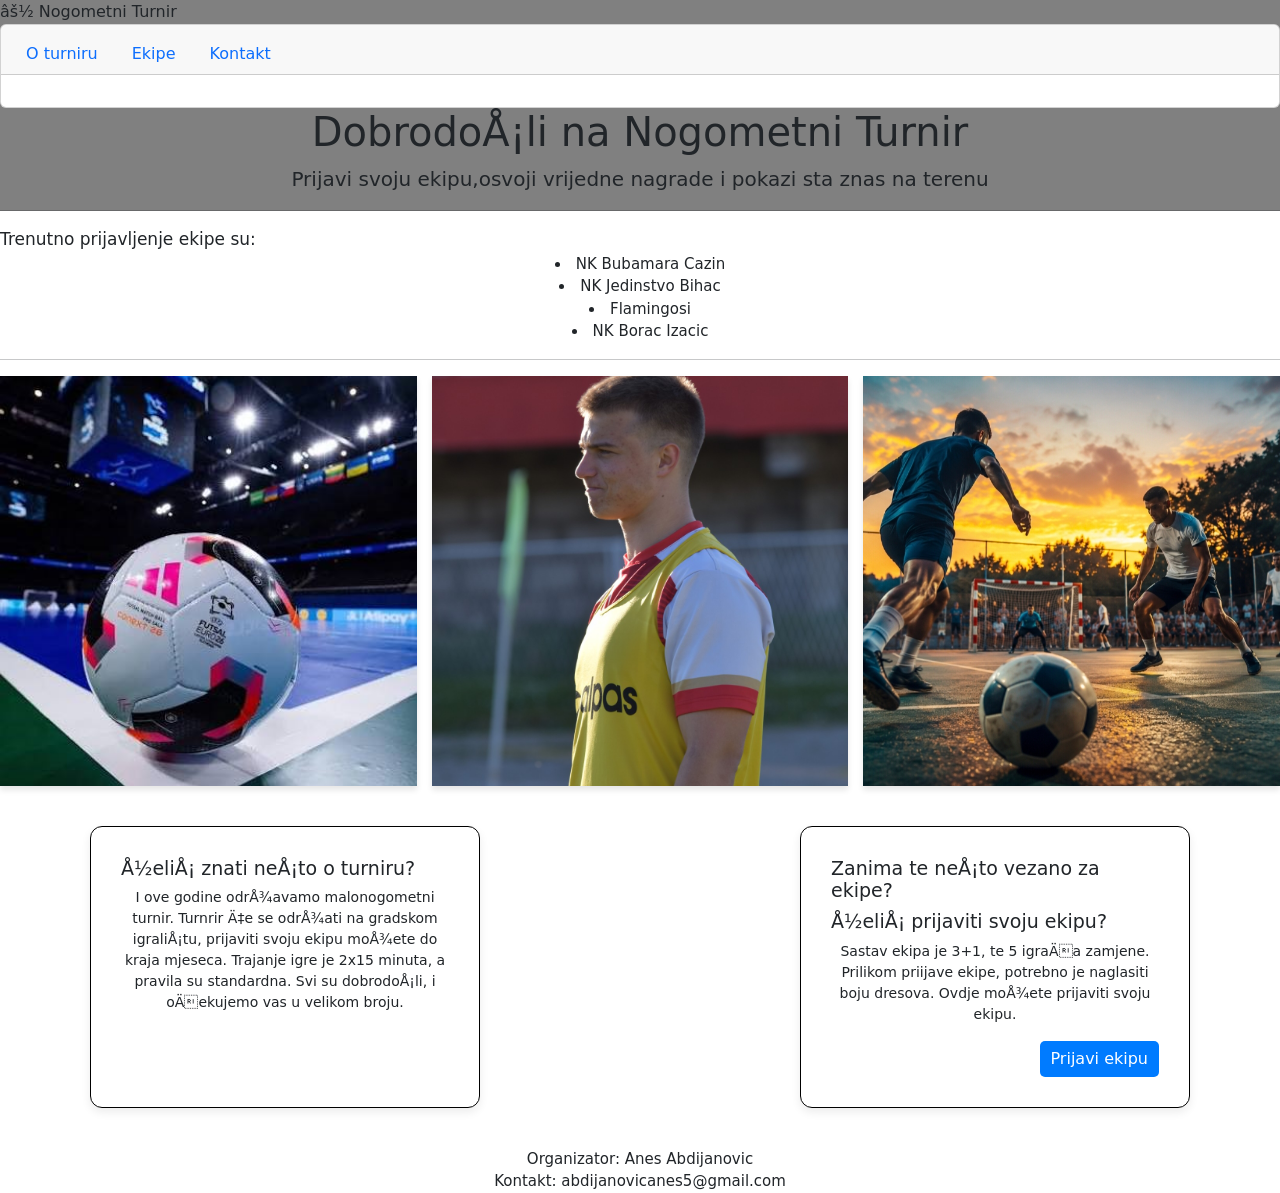
<file: index.html>
<!DOCTYPE html>
<html>
    <head>
        <title>Nogometni Turnir</title>
        <link rel="stylesheet" href="style.css">
        <link href="https://cdn.jsdelivr.net/npm/bootstrap@5.3.8/dist/css/bootstrap.min.css" rel="stylesheet" integrity="sha384-sRIl4kxILFvY47J16cr9ZwB07vP4J8+LH7qKQnuqkuIAvNWLzeN8tE5YBujZqJLB" crossorigin="anonymous">
        <meta name="viewport" content="width=device-width, initial-scale=1.0">
    </head>

    <body>
        <div class="siva-pozadina"> 
    <header>
        <div class="logo">⚽ Nogometni Turnir</div>
        <nav><div class="card text-center">
  <div class="card-header">
   <ul class="nav nav-tabs card-header-tabs">
  <li class="nav-item">
    <a class="nav-link" href="#o-turniru">O turniru</a>
  </li>
  <li class="nav-item">
    <a class="nav-link" href="#ekipe">Ekipe</a>
  </li>
  <li class="nav-item">
    <a class="nav-link" href="#kontakt">Kontakt</a>
  </li>
</ul>
  </div>
  <div class="card-body">

  </div>
</div>
    </header>
    <section class="hero_section">
        <h1>Dobrodošli na Nogometni Turnir</h1>
        <p>Prijavi svoju ekipu,osvoji vrijedne nagrade i pokazi sta znas na terenu</p>
       <hr>
    </div>
        <p1>Trenutno prijavljenje ekipe su:</p1>
        <ul1>
            <li>NK Bubamara Cazin</li>
            <li>NK Jedinstvo Bihac</li>
            <li>Flamingosi</li>
            <li>NK Borac Izacic</li>
        </ul1>
        <hr>
    </section>
  
<div class="galerija-slika">
    <img src="turnir_nog.jpg" alt="Nogometni turnir">
    <img src="gvardiol.jpg" alt="Abdija">
    <img src="teren.jpg" alt="Igraliste">
</div>


<div class="dvije-kolone">
    
    <div class="kolona" id="o-turniru">
         <h3>Želiš znati nešto o turniru?</h3>
    <p>I ove godine održavamo malonogometni turnir.
         Turnrir će se održati na gradskom igralištu, prijaviti svoju ekipu možete do kraja mjeseca.
         Trajanje igre je 2x15 minuta, a pravila su standardna.
         Svi su dobrodošli, i očekujemo vas u velikom broju.</p>
</div>

<div class="kolona" id="ekipe">
    <h3>Zanima te nešto vezano za ekipe?</h3>
    <h3>Želiš prijaviti svoju ekipu?</h3>
 <p>Sastav ekipa je 3+1, te 5 igrača zamjene. Prilikom priijave ekipe, potrebno
    je naglasiti boju dresova. Ovdje možete prijaviti svoju ekipu.</p>
    <button type="button" class="btn btn-primary">Prijavi ekipu</button>
</div>
</div>


<footer id="kontakt">
    <p2>Organizator: Anes Abdijanovic<br> Kontakt: abdijanovicanes5@gmail.com</p2>
   
</footer>
</body>

</html>
</file>
<file: style.css>
h1 {
  color: #4c2929;
  text-align: center;
}
p{
  text-align: center;
  font-size: 20px;
}
p1{
text-align: center;
font-size: 17px;
}
ul1{
  text-align: center;
  font-size: 15px;
}
footer{
  text-align: center;
  font-size: 15px;  
}
/* Stiliziranje kontejnera */
.galerija-slika {
    display: flex; 
    gap: 15px; 
    width: 100%;
    max-width: 100%;
    height: auto;

}

.galerija-slika img {
    width: calc(33.33% - 10px); 
    
    
    height: 410px;
    object-fit: cover; 
    
   
    box-shadow: 0 4px 6px rgba(0,0,0,0.1);
}
.siva-pozadina{
  background-color: gray;
}

.dvije-kolone {
  display: flex;
  justify-content: space-between;
  gap: 320px;
  max-width: 1100px;
  margin: 40px auto; 
background-color: transparent;
}
.kolona{
  flex: 1;
    background-color: transparent gray; 
    padding: 30px;
    border-radius: 12px;
    border: 1px solid black;
    box-shadow: 0 4px 10px rgba(0, 0, 0, 0.08);
}
.kolona h3{
  font-size: 19px;
  font:Times New Roman;
}
.kolona p{
  font-size: 14px;
  font:garamond;

}
.kolona button{
  display: block;
  margin-left: auto;
  padding: 6px 11px;
  font-size: 16px;
  background-color: #007bff;
  color: white;
  border: none;
  border-radius: 5px;
  cursor: pointer;
}

@media (max-width: 768px) {
    .dvije-kolone {
        flex-direction: column; 
    }
}
</file>
